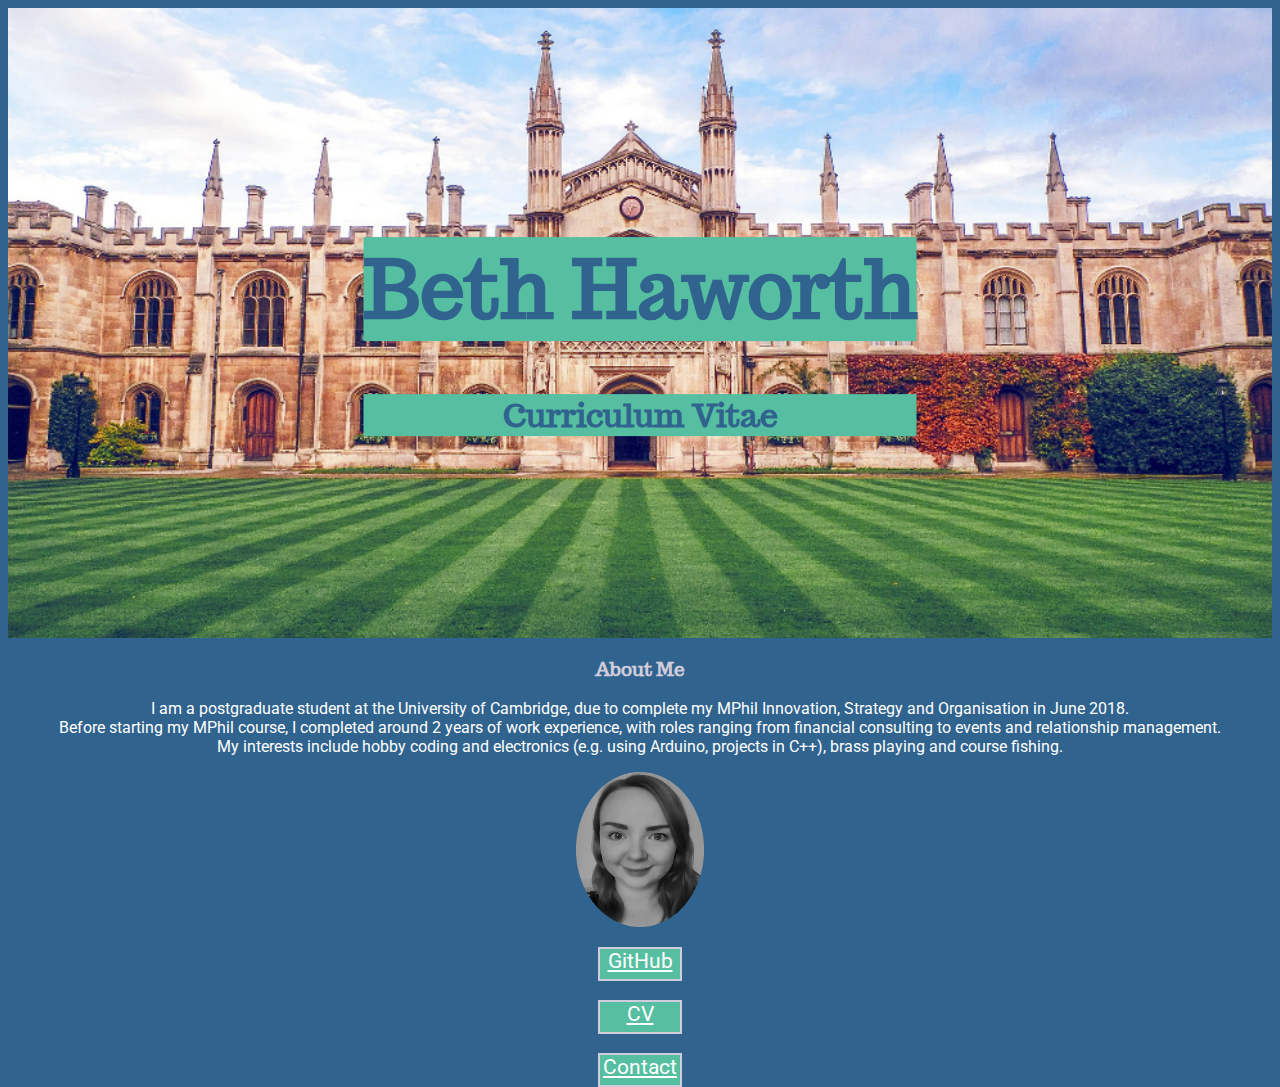
<file: index.html>
<!DOCTYPE html>
 <html>
  <head>
	<link href="https://fonts.googleapis.com/css?family=Trocchi" rel="stylesheet"> 
	<link href="https://fonts.googleapis.com/css?family=Roboto:400,400i,700" rel="stylesheet"> 
	<link rel="stylesheet" href ="main.css" />
	<title> Beth Haworth </title> 
 
 </head>
	<div class="hero-image"> 
		<div class="hero-text">
		<p> <h1> Beth Haworth </h1> </p>
		<p> <h2> Curriculum Vitae </h2> </p>
		 </div> 
	</div>
	
 <body>
 <p> <h3> About Me </h3></p>
 <p> I am a postgraduate student at the University of Cambridge, due to complete my MPhil Innovation, Strategy and Organisation in June 2018. <br> Before starting my MPhil course, I completed around 2 years of work experience, with roles ranging from financial consulting to events and relationship management. <br> My interests include hobby coding and electronics (e.g. using Arduino, projects in C++), brass playing and course fishing. </p>
 
 <p> <img src="images/headshot.gif" width="128" height="155"> </p>
 
 <p class="button"> <a href="https://github.com/BethHaworth"> GitHub </a> </p> <br>
 <p class="button"> <a href="downloads/cv.pdf"> CV </a> </p> <br>
 <p class="button"> <a href="details/contact.html"> Contact </a> </p>
 
 </body>
 </html>
</file>
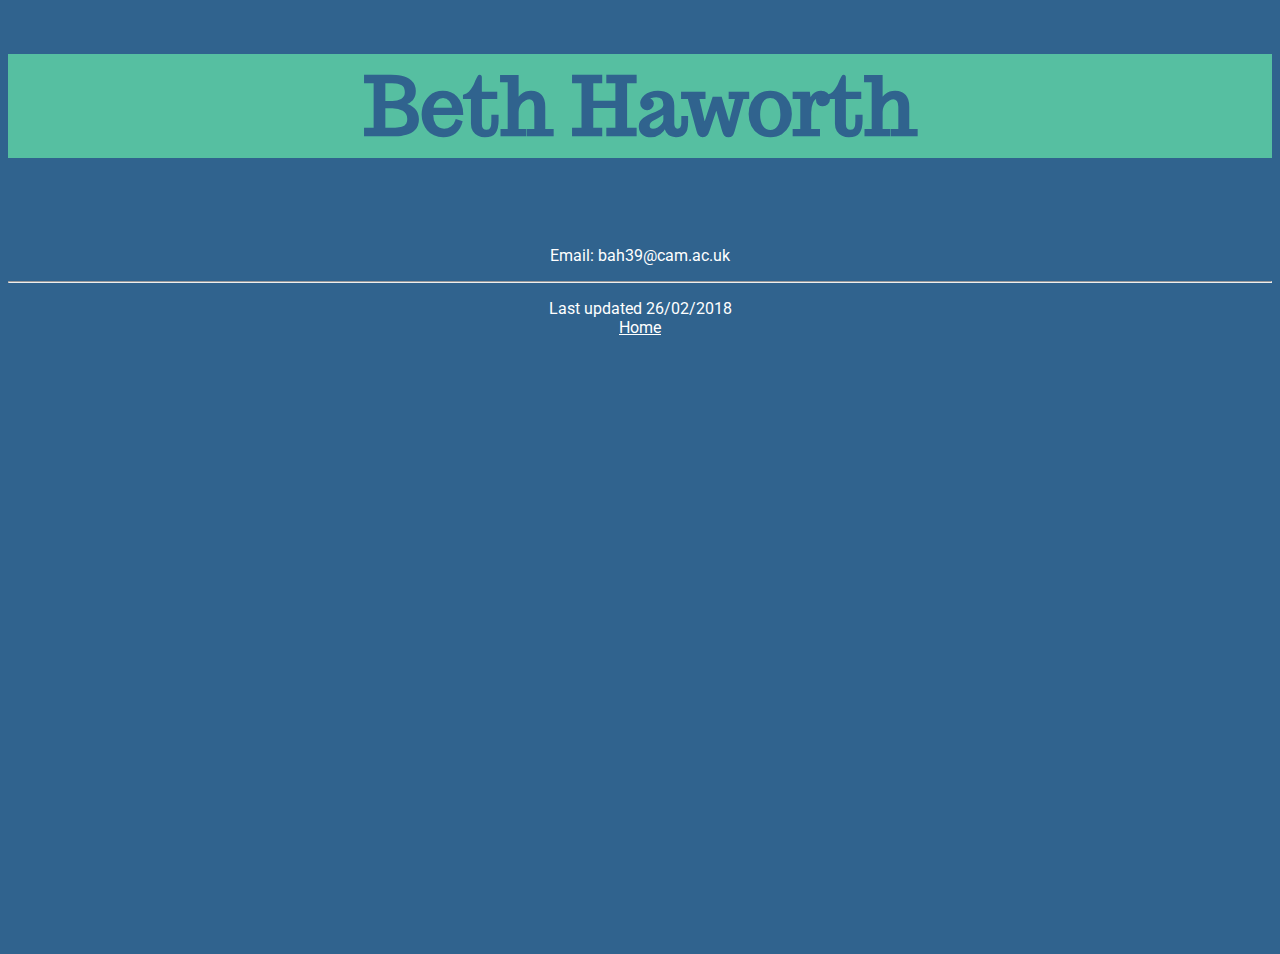
<file: details/contact.html>
<!DOCTYPE html>
	<html>
		<head>
			<link href="https://fonts.googleapis.com/css?family=Trocchi" rel="stylesheet"> 
			<link href="https://fonts.googleapis.com/css?family=Roboto:400,400i,700" rel="stylesheet"> 
			<link rel="stylesheet" href ="../main.css" />
			<title> Beth's Contact Details </title>
		</head>
		
		<body>
			<h1> Beth Haworth </h1>
			
			<br>
			
			<p>
			Email: bah39@cam.ac.uk
			</p>
			
		<hr>
		
		<p>
		Last updated 26/02/2018 
		<br>
		<a href="../index.html"> Home </a>
		</p>
	
	</html>
</file>
<file: main.css>
body {
	background: #30638E;
	color: white;
	font-family: 'Roboto', sans-serif;
	text-align: center;
	text-align: center;
	justify-content: center;
}

a{
	color: white;
}

h1{
	color: #30638E;
	font-size: 5em;
	font-family: 'Trocchi', serif;
	background: #56BFA1;
}

h2{
	color: #30638E;
	font-size: 2em;
	font-family: 'Trocchi', serif;
	background: #56BFA1;
}

h3, h4, h5, h6{
	color: #D1CCDC;
	font-family: 'Trocchi', serif;
}

.button{
	font-size: 1.3em;
	width: 80px;
	height: 30px;
	border: 2px solid #D1CCDC;
	background: #56BFA1;
	color: white;
	transition: 0.2s;
	font-family: 'Roboto', sans-serif;
	text-align: center;
	margin: 0 auto;
}

.button:hover{
	background: #D1CDDC
}

.button:active{
	background: #30638E;
	transform: scale(0.9);
}

body, html {
    height: 100%;
}

.hero-image {
    background-image: url("images/cambridge.jpg");

    height: 70%;

    background-position: center;
    background-repeat: no-repeat;
    background-size: cover;
    position: relative;
}


 .hero-text {
    text-align: center;
    position: absolute;
    top: 50%;
    left: 50%;
    transform: translate(-50%, -50%);
} 
	
}
</file>
